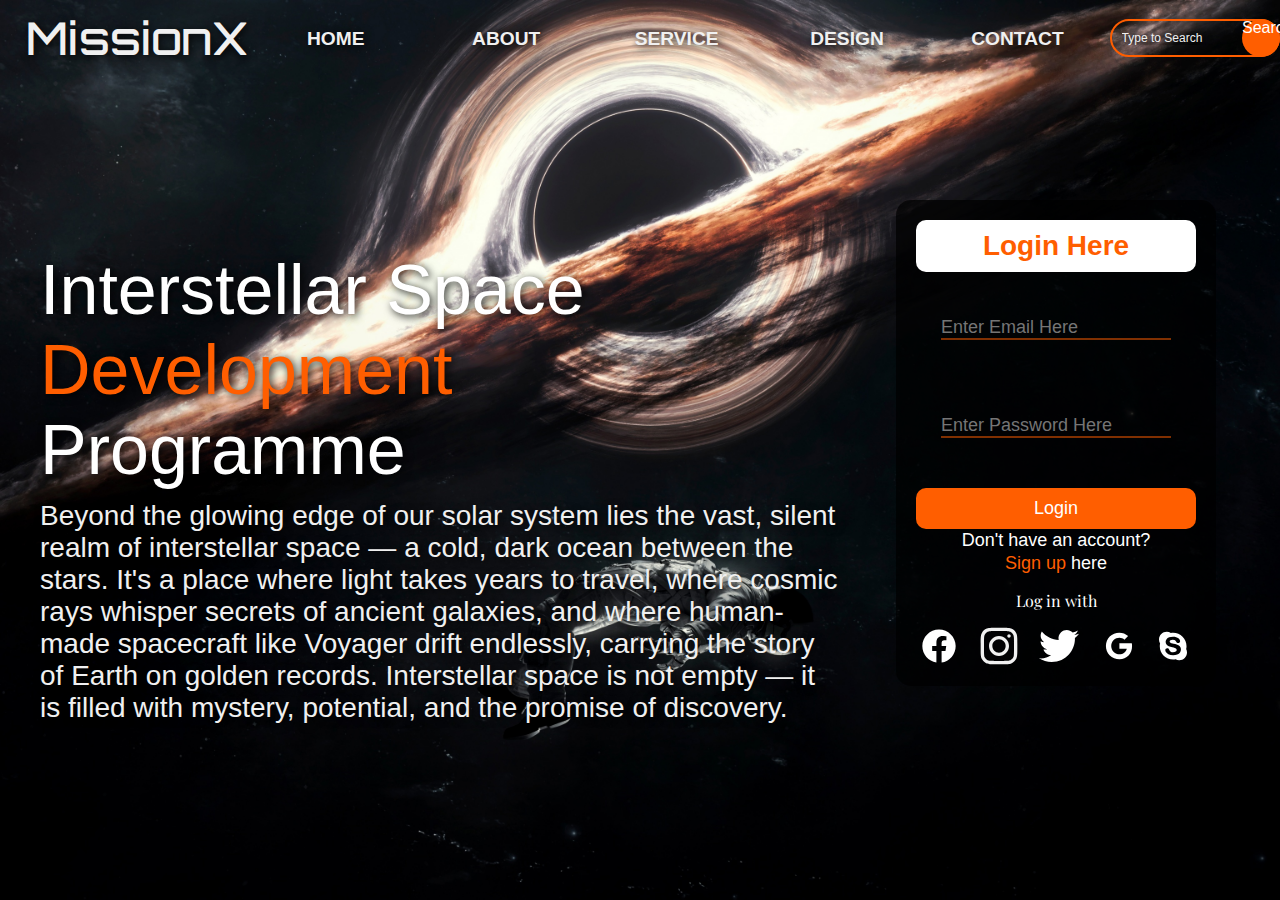
<file: index.html>
<!DOCTYPE html>
<html>
    <head>
        <title>MissionX.com</title>
        <link href="https://fonts.googleapis.com/css2?family=Playfair+Display&display=swap" rel="stylesheet">
        <link href="https://fonts.googleapis.com/css2?family=Orbitron&display=swap" rel="stylesheet">
        <link rel="stylesheet" href="CSS files/general.css">
        <link rel="stylesheet" href="CSS files/header.css">
        <link rel="stylesheet" href="CSS files/text.css">
        <link rel="stylesheet" href="CSS files/login.css">
    </head>
    <body>
        <div class="header">
            <div class="left-side">
                <h1 class="main-heading"> MissionX </h1>
            </div>
            <div class="middle-side">
                <a class="button" href="#"> HOME </a>
                <a class="button" href="#"> ABOUT </a>
                <a class="button" href="#"> SERVICE </a>
                <a class="button" href="#"> DESIGN </a>
                <a class="button" href="#"> CONTACT </a>
            </div>
            <div class="right-side">
                <input class="search-bar" type="text" placeholder="Type to Search">
                <div class="search">
                    <p class="search-text">Search</p>
                </div>
            </div>
        </div>
        <div class="info">
            <div class="intro-text">
                <p>Interstellar Space <span class="dev">Development</span> Programme</p>
            </div>
            <div class="brief-text">
                Beyond the glowing edge of our solar system lies the vast,
                silent realm of interstellar space — a cold, 
                dark ocean between the stars. 
                It's a place where light takes years to travel, 
                where cosmic rays whisper secrets of ancient galaxies, 
                and where human-made spacecraft like Voyager drift endlessly, 
                carrying the story of Earth on golden records. 
                Interstellar space is not empty — it is filled with mystery, 
                potential, and the promise of discovery.
            </div>
        </div>
        <div class="login-page">
            <div class="login-here-page">
                Login Here
            </div>
            <div class="login-data">
                <input class="input" type="text" placeholder="Enter Email Here">
            </div>
            <div class="login-data">
                <input class="input" type="text" placeholder="Enter Password Here">
            </div>
            <div class="login-button">
                <a class="login-text" href="#">Login</a>
            </div>
            <div class="remain-text">
                Don't have an account?<br><a class="sign-up-text" href="#">Sign up</a> here
            </div>
            <div class="login-apps">
                Log in with
            </div>
            <div class="icon-tab">
                <img class="icon-img" src="icons/facebook-svgrepo-com (1).svg">
                <img class="icon-img" src="icons/instagram-svgrepo-com.svg">
                <img class="icon-img" src="icons/twitter-154-svgrepo-com.svg">
                <img class="icon-img" src="icons/google-svgrepo-com.svg">
                <img class="icon-img" src="icons/skype-svgrepo-com.svg">
            </div>
        </div>
            
    </body>
</html>
</file>
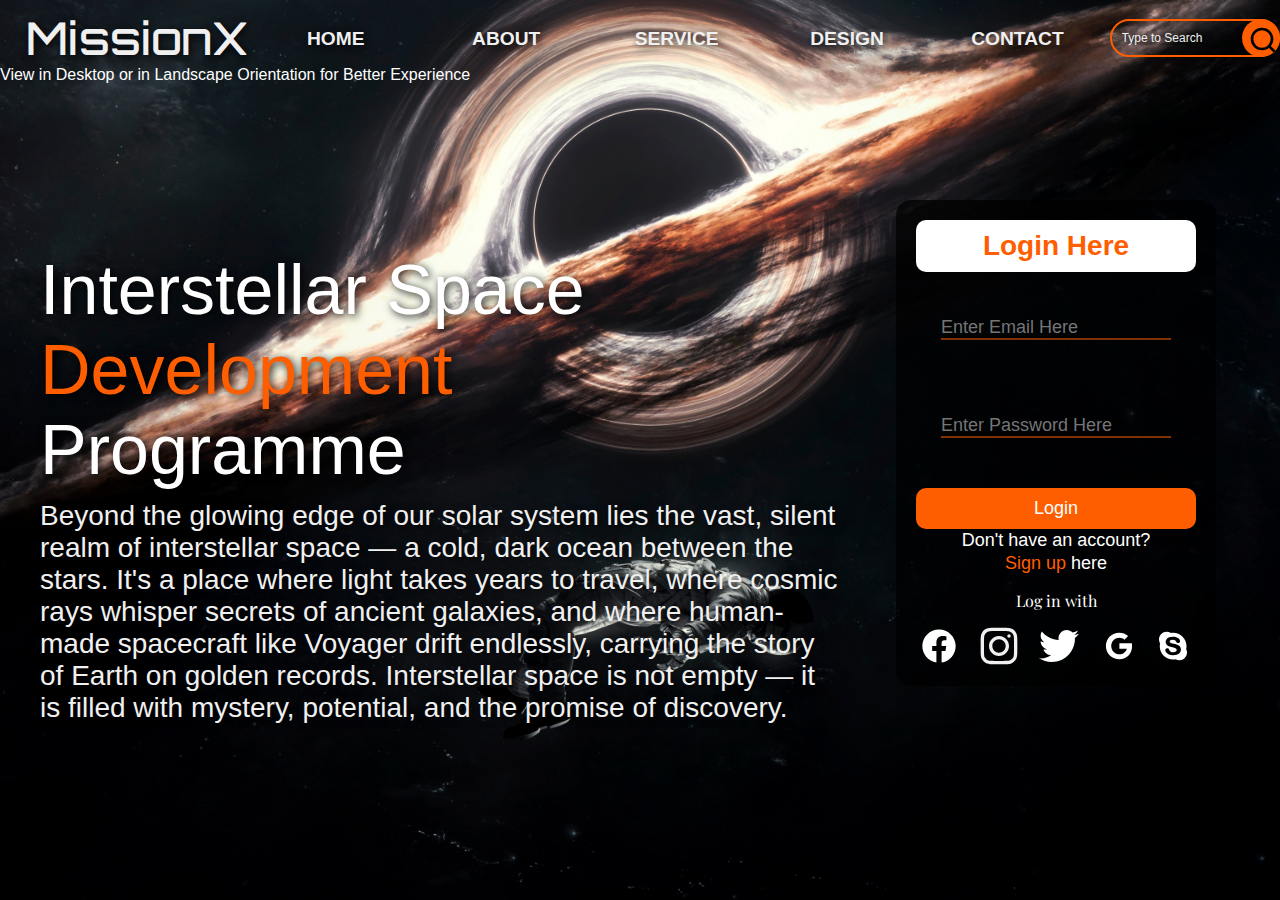
<file: X.html>
<!DOCTYPE html>
<html>
    <head>
        <title>Mission X.com</title>
        <link href="https://fonts.googleapis.com/css2?family=Playfair+Display&display=swap" rel="stylesheet">
        <link href="https://fonts.googleapis.com/css2?family=Orbitron&display=swap" rel="stylesheet">
        <link rel="stylesheet" href="CSS files/general.css">
        <link rel="stylesheet" href="CSS files/header.css">
        <link rel="stylesheet" href="CSS files/text.css">
        <link rel="stylesheet" href="CSS files/login.css">
    </head>
    <body>
        <div class="header">
            <div class="left-side">
                <h1 class="main-heading"> MissionX </h1>
            </div>
            <div class="middle-side">
                <a class="button" href="#"> HOME </a>
                <a class="button" href="#"> ABOUT </a>
                <a class="button" href="#"> SERVICE </a>
                <a class="button" href="#"> DESIGN </a>
                <a class="button" href="#"> CONTACT </a>
            </div>
            <div class="right-side">
                <input class="search-bar" type="text" placeholder="Type to Search">
                <div class="search">
                    <img class="search-icon" src="icons/search-svgrepo-com.svg">
                </div>
            </div>
        </div>
        <div class="info">
            <div class="intro-text">
                <p>Interstellar Space <span class="dev">Development</span> Programme</p>
            </div>
            <div class="brief-text">
                Beyond the glowing edge of our solar system lies the vast,
                silent realm of interstellar space — a cold, 
                dark ocean between the stars. 
                It's a place where light takes years to travel, 
                where cosmic rays whisper secrets of ancient galaxies, 
                and where human-made spacecraft like Voyager drift endlessly, 
                carrying the story of Earth on golden records. 
                Interstellar space is not empty — it is filled with mystery, 
                potential, and the promise of discovery.
            </div>
        </div>
        <div class="login-page">
            <div class="login-here-page">
                Login Here
            </div>
            <div class="login-data">
                <input class="input" type="text" placeholder="Enter Email Here">
            </div>
            <div class="login-data">
                <input class="input" type="text" placeholder="Enter Password Here">
            </div>
            <div class="login-button">
                <a class="login-text" href="#">Login</a>
            </div>
            <div class="remain-text">
                Don't have an account?<br><a class="sign-up-text" href="#">Sign up</a> here
            </div>
            <div class="login-apps">
                Log in with
            </div>
            <div class="icon-tab">
                <img class="icon-img" src="icons/facebook-svgrepo-com (1).svg">
                <img class="icon-img" src="icons/instagram-svgrepo-com.svg">
                <img class="icon-img" src="icons/twitter-154-svgrepo-com.svg">
                <img class="icon-img" src="icons/google-svgrepo-com.svg">
                <img class="icon-img" src="icons/skype-svgrepo-com.svg">
            </div>
        </div>
        <div class="note">
            View in Desktop or in Landscape Orientation for Better Experience
        </div>
            
    </body>
</html>
</file>
<file: CSS files/general.css>
* {
  margin: 0;
  padding: 0;
  color: white;
}
body {
    background-image: url("../icons/wp13167304-interestellar-4k-wallpapers.jpg"); /* Replace with your image path */
    background-size: cover;                /* Makes it cover the entire area */
    background-position: center;           /* Keeps it centered */
    background-repeat: no-repeat;          /* Prevents repeating */
    background-attachment: fixed;          /* Optional: makes background stay fixed while scrolling */
    font-family: Arial, sans-serif;        /* Optional: fallback font */
    margin: 0;                              /* Removes default margins */
    padding: 0;
}
</file>
<file: CSS files/header.css>
* {
    padding: 0;
    margin: 0;
}
.body {
    font-family: Playfair Display;
}
.header {
    position: relative;
    display: flex;
    justify-content: space-between;
    align-items: center;
    flex-direction: row;
}
.main-heading {
    font-family: 'Orbitron', sans-serif;
    cursor: pointer;
    white-space: nowrap;
    color: #f0f0f0;
    text-shadow: 2px 2px 8px rgba(0, 0, 0, 0.9);
    font-weight: 500;
    font-size: 45px;
    padding-left: 2vw;
    padding-top: 10px;
}
.middle-side {
    margin: 12px 2px 0 2px;
    flex: 2.5;                     /* grow to take available space */
    display: flex;
    justify-content: space-between;
    flex-wrap: nowrap;           /* ✅ prevent buttons from going down */
    min-width: 0;
}
.button {
    flex: 1 1 0;
    text-align: center;
    font-size: clamp(12px, 1.5vw, 20px);
    white-space: nowrap;
    overflow: hidden;
    text-overflow: ellipsis;
    padding: 8px 10px;
    color: #f0f0f0;
    font-weight: bold;
    text-decoration: none;
    text-shadow: 2px 2px 8px rgba(0, 0, 0, 0.9);
}
.right-side {
    position: relative;
    display: flex;
    flex: 0.5;
    margin: 10px 0px 0 5px;
}
.search-bar {
    outline: none;
    border:2px solid rgb(255, 94, 0) ;
    background-color: #0000;
    font-size: 12px;
    width: 100%;
    padding: 10px;
    border-radius: 50px;
}
.search-bar::placeholder
{
    color: #f0f0f0;
    text-shadow: 2px 2px 8px rgba(0, 0, 0, 0.9);
}
.search {
    position: absolute;
    top: 0px;
    right: 0px;
    height: 100%;
    width: 38px;
    border-radius: 50px;
    background-color: rgb(255, 94, 0);
    justify-content: cover;
    align-items: left;
}
.search:hover {
    background-color: rgb(208, 76, 0);
}
.search:active{
    background-color: rgb(101, 37, 0);
}
.search-icon {
    width: 85%;
    width: 85%;
    border-radius: 50px;
    padding: 6px 0 0 6px;
    cursor: pointer;
}
</file>
<file: CSS files/text.css>
.info {
    padding-left: 40px;
    
}

.intro-text {
    position: absolute;
    top: 250px;
    font-size: 70px;
    color: #f0f0f0;
    text-shadow: 2px 2px 8px rgba(0, 0, 0, 0.9);
    width: 700px;
    
}
.dev {
    color: rgb(255, 94, 0);
}
.brief-text {
    position: absolute;
    font-family: Arial;
    top: 500px;
    color: #f0f0f0;
    text-shadow: 2px 2px 8px rgba(0, 0, 0, 0.9);
    font-size: 28px;
    width: 800px;
}
</file>
<file: CSS files/login.css>
.login-page {
  font-family: Arial;
  display: flex;
  flex-direction: column;
  align-items: center;
  position: absolute;
  right: 5%;                      /* ✅ Always sticks to right side */
  top: clamp(50px, 25vh, 200px);  /* ✅ Pushes it down a bit */
  width: clamp(240px, 25vw, 350px); /* ✅ Resize with screen */
  height: auto;
  background: rgba(0, 0, 0, 0.7);
  padding: 20px;
  border-radius: 15px;
  box-sizing: border-box;
}

.login-data {
    padding: 25px;
    background-color: rgba(0, 0, 0, 0);
    border: 0;
}
.login-here-page {
  width: 100%;
  font-size: clamp(18px, 3vw, 28px);
  text-align: center;
  background-color: white;
  color: rgb(255, 94, 0);
  font-weight: bold;
  padding: 10px 0;
  border-radius: 10px;
  margin-bottom: 20px;
}

.input {
  width: 100%;
  font-size: clamp(14px, 2vw, 18px);
  background-color: transparent;
  outline: none;
  border: none;
  border-bottom: 2px solid rgba(255, 94, 0, 0.5);
  margin-bottom: 25px;
}

.login-button {
  width: 100%;
  font-size: clamp(14px, 2vw, 18px);
  padding: 10px 0;
  background-color: rgb(255, 94, 0);
  text-align: center;
  border-radius: 10px;
  cursor: pointer;
}

.login-text {
    text-decoration: none;
    
}
.login-button:active {
    background-color: rgb(190, 70, 0);
    transition: 0.3s ease;
}
.remain-text {
    font-size: 18px;
    text-align: center;
    line-height: 23px;
}
.sign-up-text {
    color: rgb(255, 94, 0);
    text-decoration: none;
}
.sign-up-text:hover {
    font-size: 24px;
    transition: 0.2s ease;
}
.login-apps {
    font-family: Playfair Display;
    margin-top: 15px;
}
.icon-tab {
    padding-top: 15px;
    padding-left: 5px;
    display: flex;
    flex-direction: row;
    justify-content: space-between;
    width: 100%;
}
.icon-img {
    filter: invert(1);  /* changes black to white */
    width: 40px;
    cursor: pointer;
    margin: 0;
    padding: 0;
}
.icon-img:hover {
    filter: invert(1) brightness(2);
    transform: scale(1.1);
    transition: 0.2s ease;
}
</file>
